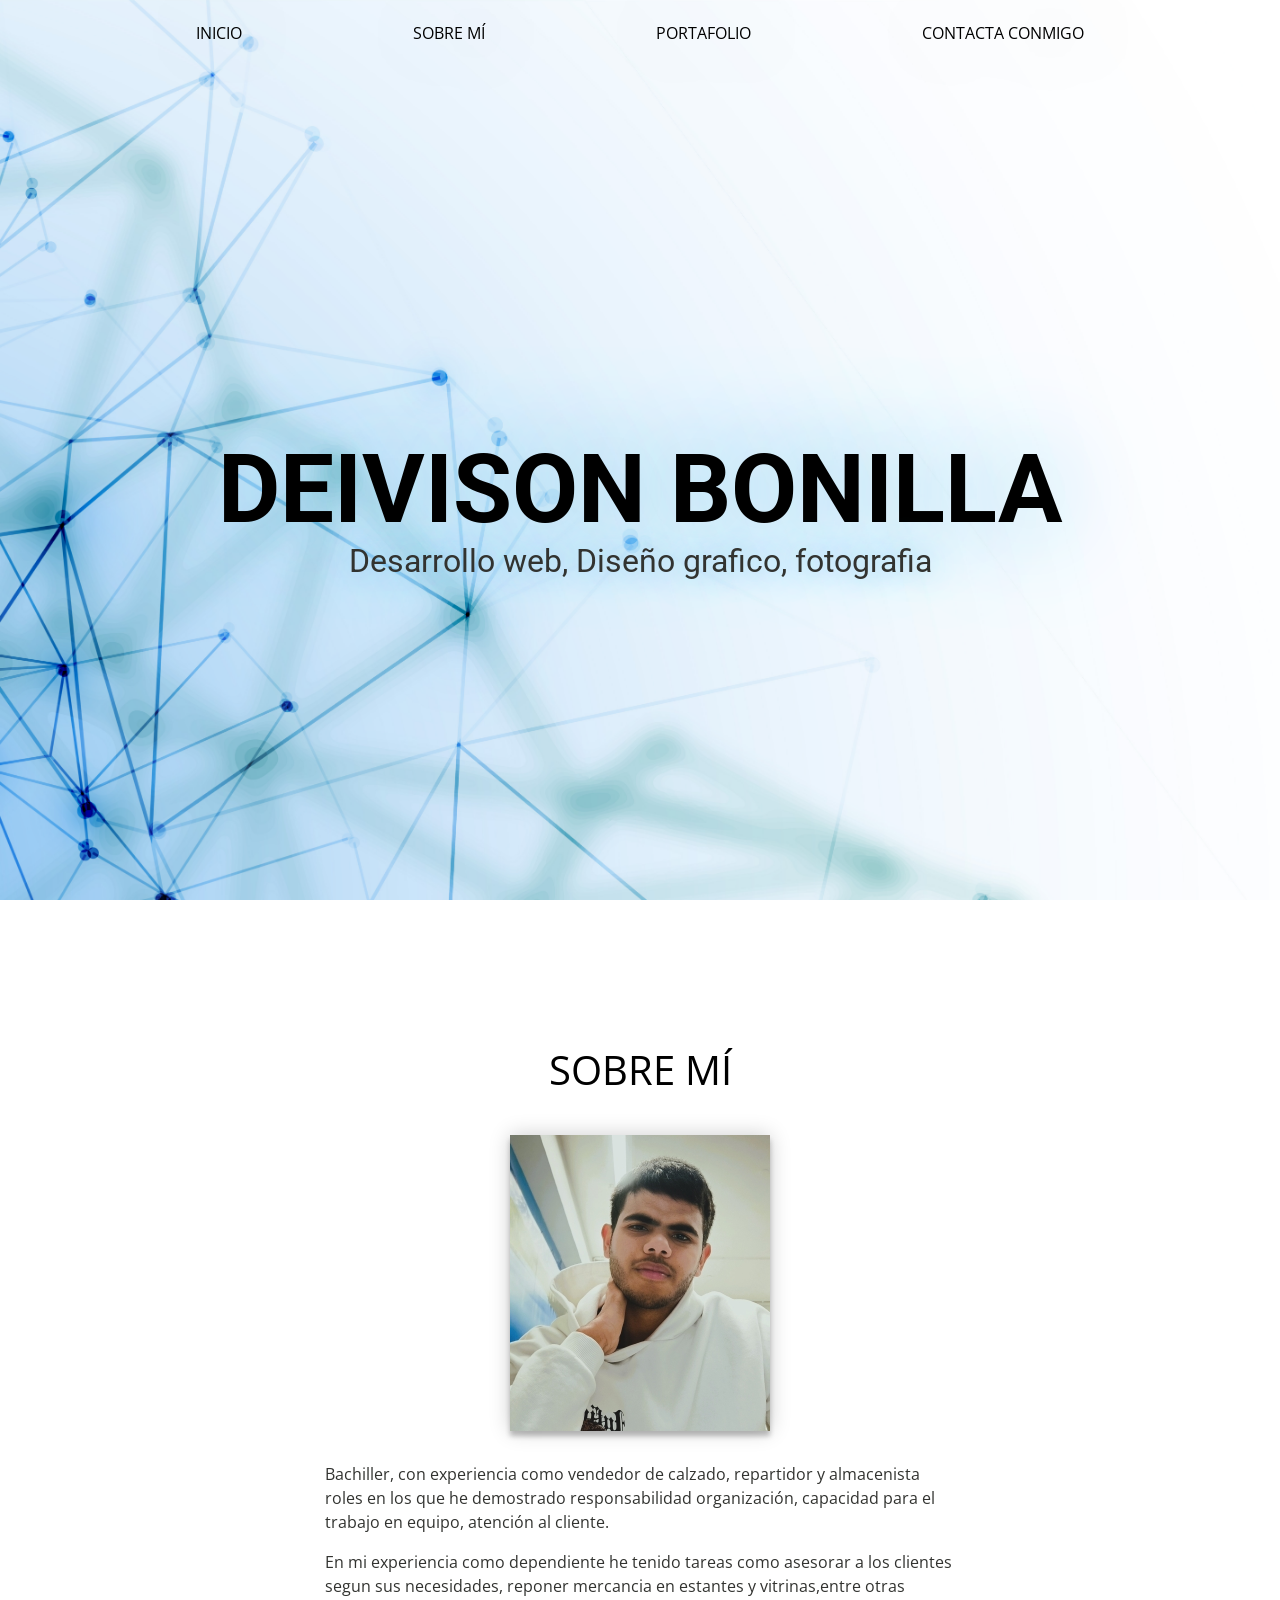
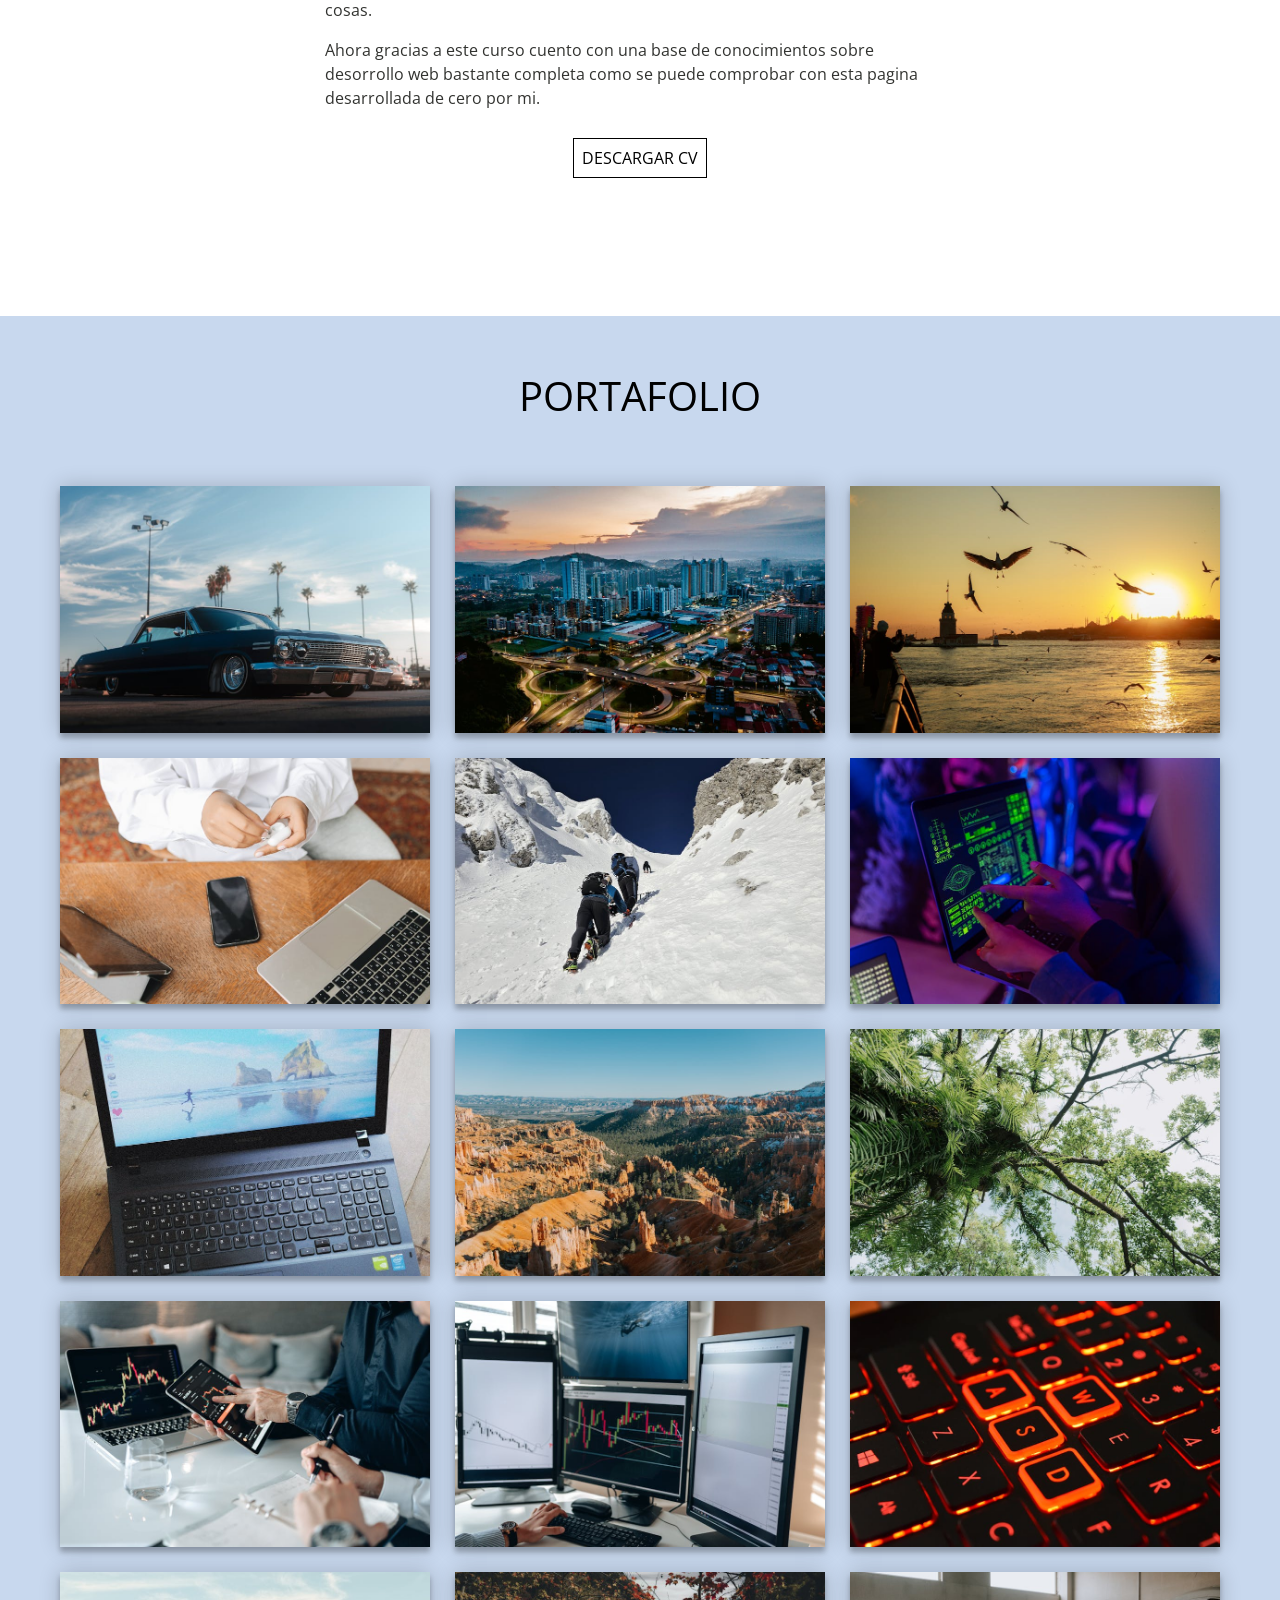
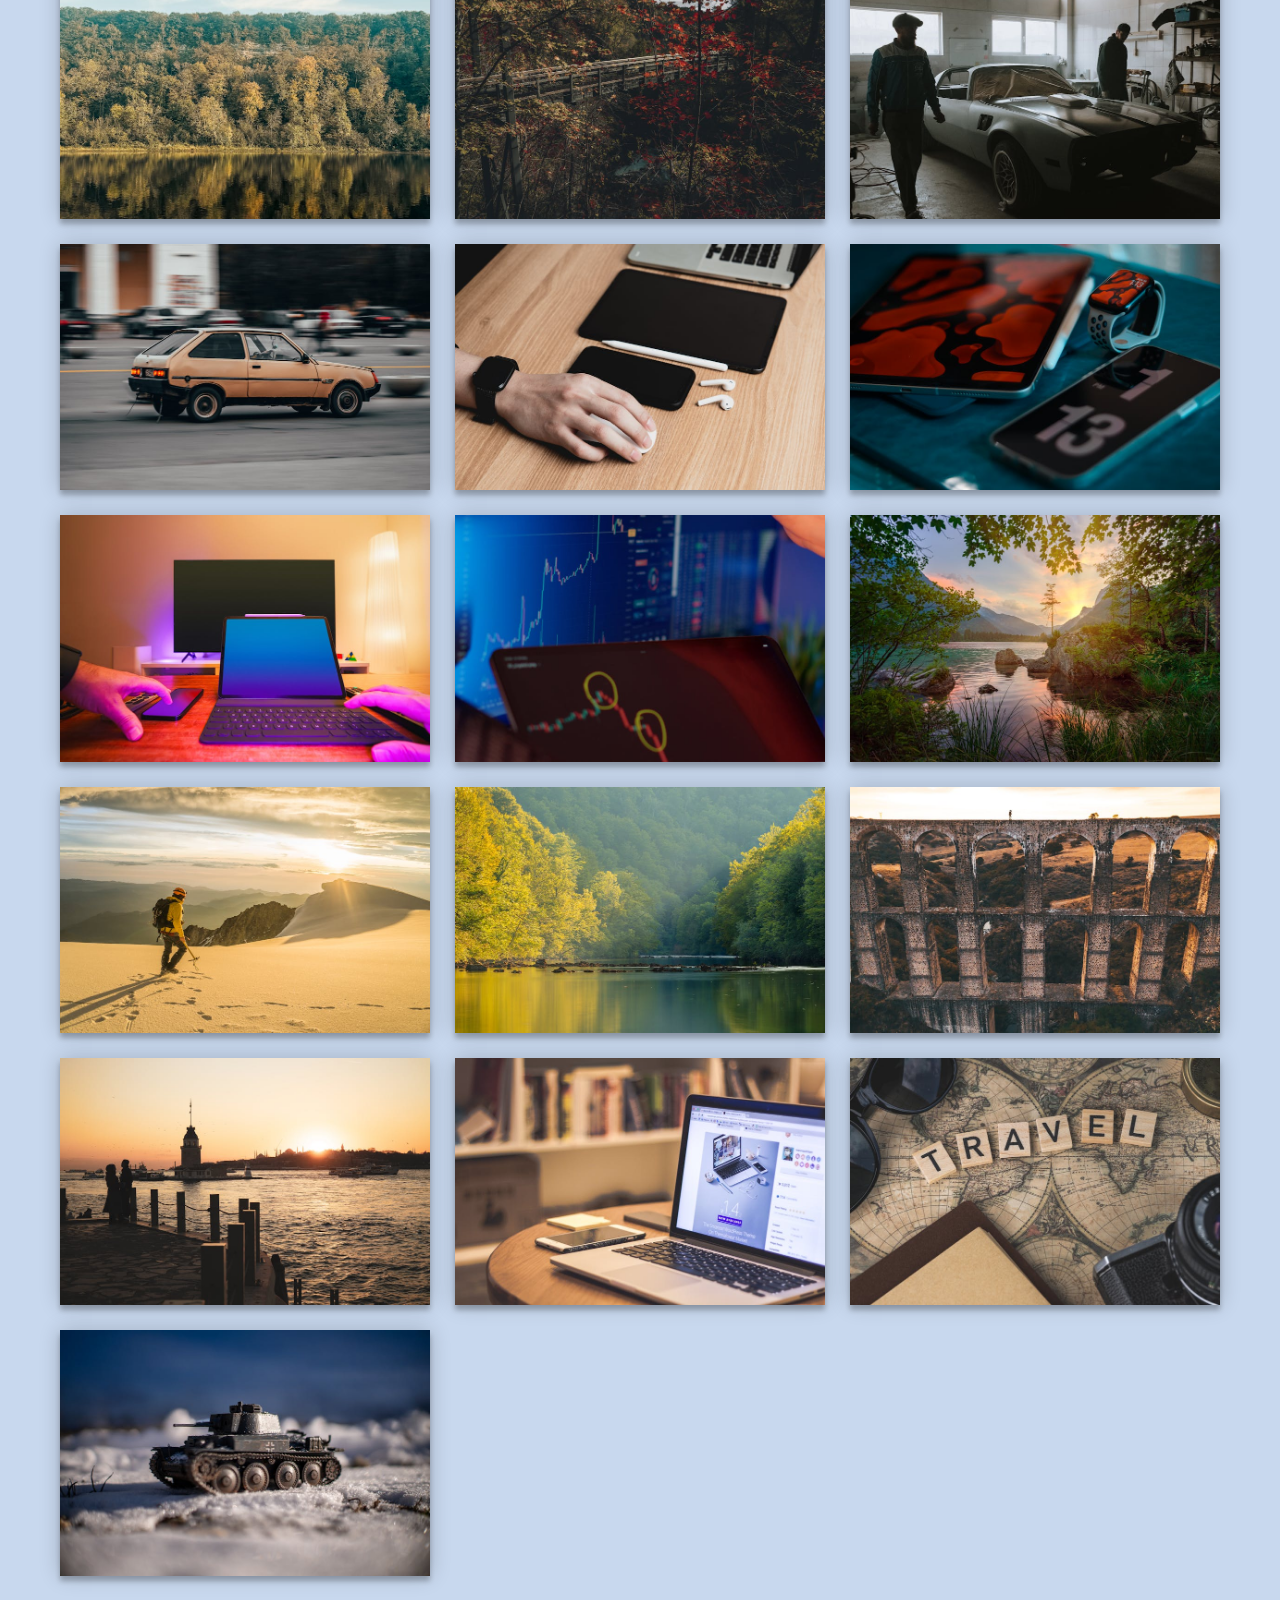
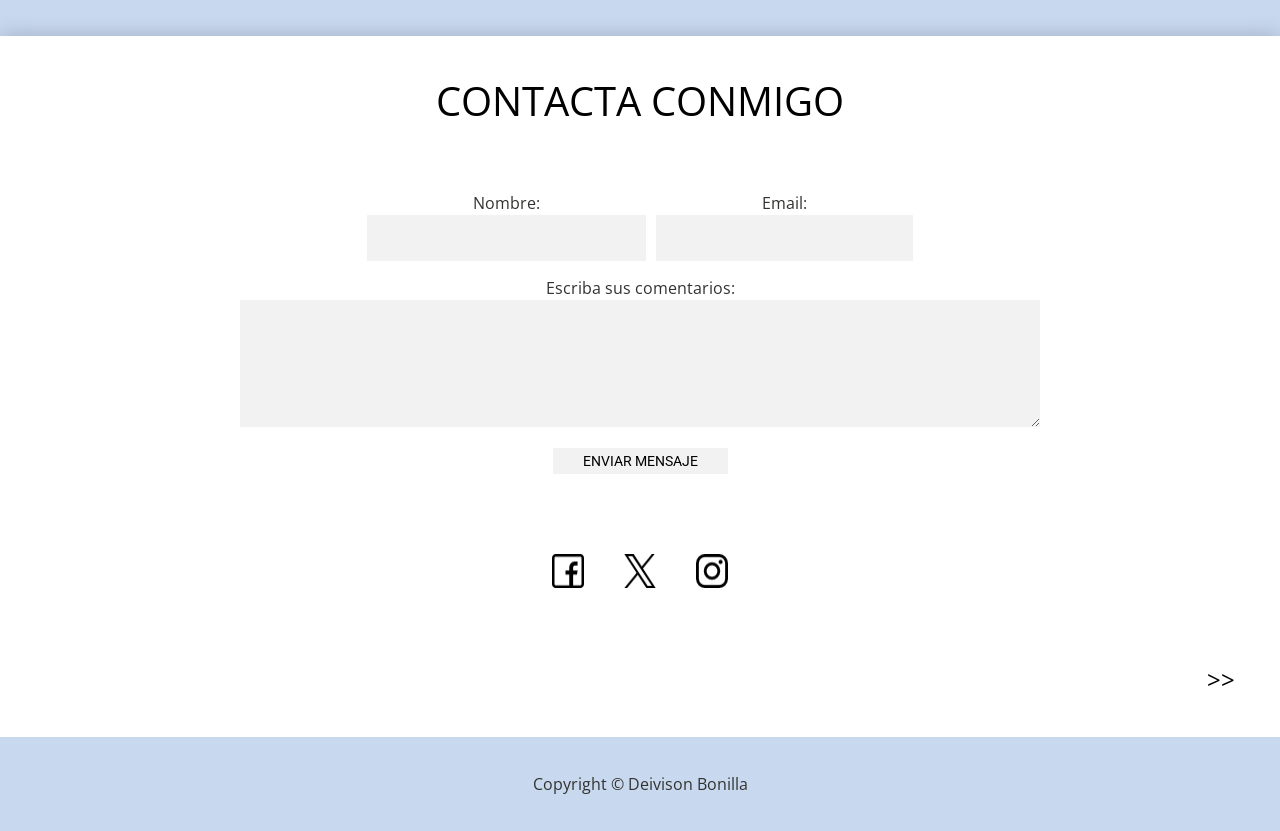
<file: index.html>
<!DOCTYPE html>
<html lang="es-ES">
<head>
	<meta charset="UTF-8">
	<meta name="viewport" content="width=device-width, initial-scale=1.0">

	<title>Web CV</title>
	
	
	<link rel="preconnect" href="https://fonts.googleapis.com">
<link rel="preconnect" href="https://fonts.gstatic.com" crossorigin>
<link href="https://fonts.googleapis.com/css2?family=Open+Sans:ital,wght@0,300..800;1,300..800&family=Roboto:ital,wght@0,100..900;1,100..900&display=swap" rel="stylesheet">
	

	<link rel="stylesheet" href="estilos.css">
	
</head>

<body>


<header>


	<div class="menu-cabecera">
	
	<a href="#" id="boton-mostrar-menu" class="boton-menu-visible">Menu</a>
	
	
	<nav class="elmenu">
	
	
		<ul class="menu-que-se-esconde" id="menu">

		<li><a href="#Portada">Inicio</a></li>
		
		
		<li><a href="#Sobremi">Sobre mí</a></li>
		
		<li><a href="#Miportafolio">Portafolio</a></li>

		<li><a href="#Micontacto">Contacta conmigo</a></li>
	
	
		</ul>

	
	</nav>
	
	</div>


</header>



<main>

	<section class="portadapag" id="Portada">

		<div class="tituloportada">
		
		<h1>Deivison Bonilla</h1>
		
		<p class="parrafointro">Desarrollo web, Diseño grafico, fotografia</p>

		</div>

	</section>



	<section id="Sobremi" class="sobremi-sec">

		<h2>Sobre mí</h2>
		
	
		<div class="mifotodeperfil">
	
		<img src="img/mifoto.jpg" alt="foto de perfil">
		
		</div>
		
		
		<br>
		
		
		
		<p>Bachiller, con experiencia como vendedor de calzado, repartidor y almacenista roles en los que he demostrado responsabilidad organización, capacidad para el trabajo en equipo, atención al cliente.
		</p>
		<br>
		<p>
		En mi experiencia como dependiente he tenido tareas como asesorar a los clientes segun sus necesidades, reponer mercancia en estantes y vitrinas,entre otras cosas.
		
		</p>
		<br>
		<p>
		Ahora gracias a este curso cuento con una base de conocimientos sobre desorrollo web bastante completa como se puede comprobar con esta pagina desarrollada de cero por mi. 
		</p>
		
		
		<div class="botondescarga">
		
		<a href="descargables/Currículum vitae Deivison Bonilla.pdf" download >Descargar CV</a>

		</div>


	</section>



	<section class="portafolio-sec" id="Miportafolio">

		<h2>Portafolio</h2>
		
		<div class="misimagenes">
		
		
		
		<img src="img/portfolio/portafoliogalery  (1).jpg" alt="auto clasico">
		
		<img src="img/portfolio/portafoliogalery  (2).jpg" alt="paisaje de ciudad">
		
		<img src="img/portfolio/portafoliogalery  (3).jpg" alt="atardecer en el puerto">
		
		<img src="img/portfolio/portafoliogalery  (4).jpg" alt="escritorio con dispositivos electronicos">
		
		<img src="img/portfolio/portafoliogalery  (5).jpg" alt="personas haciendo alpinismo">
		
		<img src="img/portfolio/portafoliogalery  (6).jpg" alt="desarrollo de codigo">
		
		<img src="img/portfolio/portafoliogalery  (7).jpg" alt="laptoop en escritorio">
		
		<img src="img/portfolio/portafoliogalery  (8).jpg" alt="paisaje rocoso">
		
		<img src="img/portfolio/portafoliogalery  (9).jpg" alt="bosque">
		
		<img src="img/portfolio/portafoliogalery  (10).jpg" alt="estadisticas digitales">
		
		<img src="img/portfolio/portafoliogalery  (11).jpg" alt="estadisticas importantes">
		
		<img src="img/portfolio/portafoliogalery  (12).jpg" alt="teclado">
		
		<img src="img/portfolio/portafoliogalery  (13).jpg" alt="reflejo del bosque en un lago ">
		
		<img src="img/portfolio/portafoliogalery  (14).jpg" alt="puente en la naturaleza ">
		
		<img src="img/portfolio/portafoliogalery  (15).jpg" alt="taller mecanico ">
		
		<img src="img/portfolio/portafoliogalery  (16).jpg" alt="Fiat a maxima velocidad ">
		
		<img src="img/portfolio/portafoliogalery  (17).jpg" alt="escritorio con dispositivos tecnologicos ">
		
		<img src="img/portfolio/portafoliogalery  (18).jpg" alt="escritorio con dispositivos tactiles ">
		
		<img src="img/portfolio/portafoliogalery  (19).jpg" alt="mesa de trabajo digital">
		
		<img src="img/portfolio/portafoliogalery  (20).jpg" alt="estadisticas de seguimiento un ">
		
		<img src="img/portfolio/portafoliogalery  (21).jpg" alt="lago con el reflejo del sol">
		
		<img src="img/portfolio/portafoliogalery  (22).jpg" alt="caminante por la nieve durante el atardecer">
		
		<img src="img/portfolio/portafoliogalery  (23).jpg" alt="lago en medio del bosque">
		
		<img src="img/portfolio/portafoliogalery  (24).jpg" alt="los pilares antiguos">
		
		<img src="img/portfolio/portafoliogalery  (25).jpg" alt="paisaje de atardecer en el puerto">
		
		<img src="img/portfolio/portafoliogalery  (26).jpg" alt="mesa de trabajo digital">
		
		<img src="img/portfolio/portafoliogalery  (27).jpg" alt="planes de viaje">
		
		<img src="img/portfolio/portafoliogalery  (28).jpg" alt="modelo escala de un tanque">
		

		</div>

	</section>



	<section class="contacto-sec" id="Micontacto">
	
		<h2>Contacta conmigo</h2>
	
		
		
		<form name="formContacta" id="formContacta">
		
		<div class="formulario">

		<p>
		<label for="campoNombre">Nombre:</label>
		<input type="text" name="campoNombre" id="campoNombre">
		</p>
		
		<p>
		<label for="campoEmail">Email:</label>
		<input type="email" name="campoEmail" id="campoEmail">
		</p>
		
		</div>
		
		<p>
		<label for="campoComentarios">Escriba sus comentarios:</label><br>
		<textarea name="campoComentarios" id="campoComentarios" cols="60" rows="6">
		</textarea>
		</p>
		
		
		<input type="button" name="elenviar" id="elenviar"  value="Enviar mensaje">
		
		
		
		</form>
		
			<nav class="redesmenu">
		
			<ul>
		
			<li><a href="https://www.facebook.com/login/?next=https%3A%2F%2Fwww.facebook.com%2F%3Flocale%3Des_ES"><img src="img/facebook.png" alt="enlace para ir a facebook"></a></li>
			
			<li><a href="https://x.com/?lang=es"><img src="img/gorjeo.png" alt="enlace para ir a facebook"></a></li>

			<li><a href="https://www.instagram.com/?hl=es"><img src="img/logotipo-de-instagram.png" alt="enlace para ir a facebook"></a></li>
			
			</ul>

			</nav>
		
	
		<div class="enlaceescondido" style="display: flex; justify-content: flex-end;">
		<a href="pagina-sorpresa.html">>></a>
		</div>
		

	</section>

</main>



<footer>


<p>Copyright &copy; Deivison Bonilla</p>


</footer>



<script src="javascript.js" defer></script>


</body>

</html>
</file>
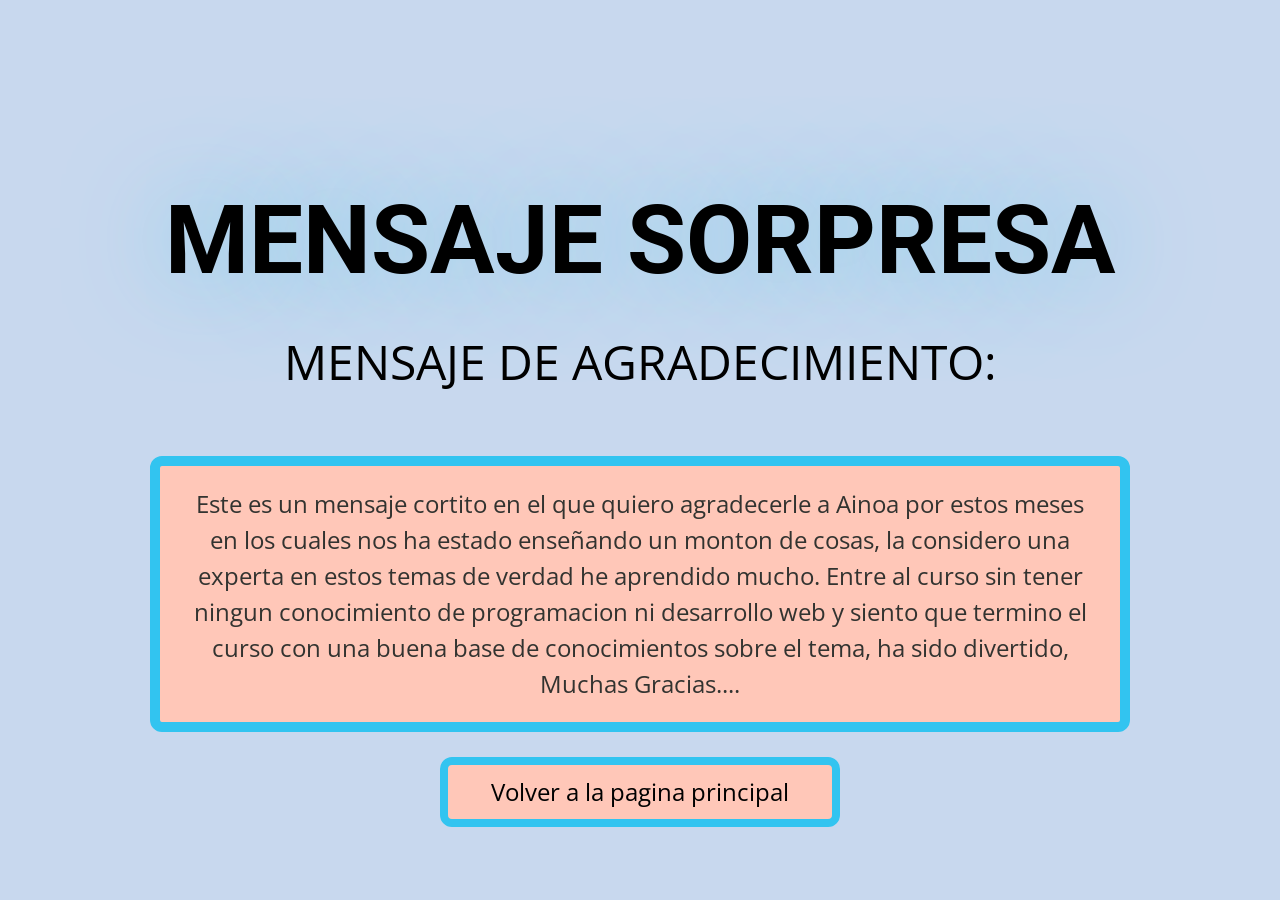
<file: pagina-sorpresa.html>
<!DOCTYPE html>
<html lang="es-ES">
<head>
	<meta charset="UTF-8">
	<meta name="viewport" content="width=device-width, initial-scale=1.0">

	<title>Web CV</title>
	
	
	<link rel="preconnect" href="https://fonts.googleapis.com">
<link rel="preconnect" href="https://fonts.gstatic.com" crossorigin>
<link href="https://fonts.googleapis.com/css2?family=Open+Sans:ital,wght@0,300..800;1,300..800&family=Roboto:ital,wght@0,100..900;1,100..900&display=swap" rel="stylesheet">
	

	<link rel="stylesheet" href="estilos.css">
	
</head>

<body class="pagina-sorpresa">



<header>

	<h1 Class="sorpresa">Mensaje sorpresa</h1>
	

</header>



<main class="agradecimiento">

	<section>

		<h2>Mensaje de agradecimiento:</h2>
		
		<p class="mansajito">Este es un mensaje cortito en el que quiero agradecerle a Ainoa por estos meses en los cuales nos ha estado enseñando un monton de cosas, la considero una experta en estos temas de verdad he aprendido mucho. Entre al curso sin tener ningun conocimiento de programacion ni desarrollo web y siento que termino el curso con una buena base de conocimientos sobre el tema, ha sido divertido, Muchas Gracias....</p>
		
		
		<div class="enlacevolver">

		<a href="index.html">Volver a la pagina principal</a>

		</div>
				
				
	</section>
		
		
		
		
		
</main>




<script src="javascript.js" defer></script>


</body>

</html>
</file>
<file: estilos.css>
/*
ÍNDICE:
1. Normalización
2. Reset
3. Estilos propios
4. Apartados Web
...
*/

/* 1. Normalización ........................................................................... */
/*! normalize.css v8.0.1 | MIT License | github.com/necolas/normalize.css */
button,hr,input{overflow:visible}progress,sub,sup{vertical-align:baseline}[type=checkbox],[type=radio],legend{box-sizing:border-box;padding:0}html{line-height:1.15;-webkit-text-size-adjust:100%}body{margin:0}details,main{display:block}h1{font-size:2em;margin:.67em 0}hr{box-sizing:content-box;height:0}code,kbd,pre,samp{font-family:monospace,monospace;font-size:1em}a{background-color:transparent}abbr[title]{border-bottom:none;text-decoration:underline;text-decoration:underline dotted}b,strong{font-weight:bolder}small{font-size:80%}sub,sup{font-size:75%;line-height:0;position:relative}sub{bottom:-.25em}sup{top:-.5em}img{border-style:none}button,input,optgroup,select,textarea{font-family:inherit;font-size:100%;line-height:1.15;margin:0}button,select{text-transform:none}[type=button],[type=reset],[type=submit],button{-webkit-appearance:button}[type=button]::-moz-focus-inner,[type=reset]::-moz-focus-inner,[type=submit]::-moz-focus-inner,button::-moz-focus-inner{border-style:none;padding:0}[type=button]:-moz-focusring,[type=reset]:-moz-focusring,[type=submit]:-moz-focusring,button:-moz-focusring{outline:ButtonText dotted 1px}fieldset{padding:.35em .75em .625em}legend{color:inherit;display:table;max-width:100%;white-space:normal}textarea{overflow:auto}[type=number]::-webkit-inner-spin-button,[type=number]::-webkit-outer-spin-button{height:auto}[type=search]{-webkit-appearance:textfield;outline-offset:-2px}[type=search]::-webkit-search-decoration{-webkit-appearance:none}::-webkit-file-upload-button{-webkit-appearance:button;font:inherit}summary{display:list-item}[hidden],template{display:none}


/* 2. Reset ........................................................................... */
/* Reset.css v2.0 | 20110126 | License: none (public domain) | http://meyerweb.com/eric/tools/css/reset/ */
a,abbr,acronym,address,applet,article,aside,audio,b,big,blockquote,body,canvas,caption,center,cite,code,dd,del,details,dfn,div,dl,dt,em,embed,fieldset,figcaption,figure,footer,form,h1,h2,h3,h4,h5,h6,header,hgroup,html,i,iframe,img,ins,kbd,label,legend,li,mark,menu,nav,object,ol,output,p,pre,q,ruby,s,samp,section,small,span,strike,strong,sub,summary,sup,table,tbody,td,tfoot,th,thead,time,tr,tt,u,ul,var,video{margin:0;padding:0;border:0;font-size:100%;font:inherit;vertical-align:baseline}article,aside,details,figcaption,figure,footer,header,hgroup,menu,nav,section{display:block}body{line-height:1}ol,ul{list-style:none}blockquote,q{quotes:none}blockquote:after,blockquote:before,q:after,q:before{content:'';content:none}table{border-collapse:collapse;border-spacing:0}


/* 3. Estilos propios ................................................................. */
html{box-sizing: border-box;}
*, *:before, *:after {box-sizing: inherit;}

a{text-decoration:none; transition:all 0.3s linear; word-wrap:break-word; color: black;}

img{max-width:100%; height:auto;}

abbr{cursor:help;}

input[type="submit"],input[type="button"],input[type="reset"],button{cursor:pointer;}

.rwd-container { position: relative; padding-bottom: 56.25%;  /* 16:9 */ height: 0; overflow: hidden; margin:0 0 25px 0;}
	.rwd-container video, .rwd-container iframe, .rwd-container object, .rwd-container embed { position: absolute; top: 0; left: 0; width: 100%; height: 100%; }

html {scroll-behavior: smooth;}
@media screen and (prefers-reduced-motion: reduce) {
    html {scroll-behavior: auto;}
}

/* Iremos añadiendo más estilos útiles para aplicarlos siempre en nuestras páginas */


/* 4. Estilos generales
 ................................................................. */


body{

	font-family: "Open Sans", sans-serif;
  font-optical-sizing: auto;
  font-weight: <weight>;
  font-style: normal;
  font-variation-settings:
    "wdth" 100;
	background-color:#FFFFFF;

}

img{ box-shadow: 0 0 20px 0 rgba(0, 0, 0, 0.2), 0 5px 5px 0 rgba(0, 0, 0, 0.24); max-width:100%; height:100%;}



a:hover, a:focus{
	
	color: #2CC736;
	
}
	




h1, h2, header nav li, input, .botondescarga{
	text-transform: uppercase;
}




h2{
	font-size:2.5rem;
	font-weight: 400;
	text-align: center;
	padding-bottom: 70px; 
}


p{
	text-align: center;
	color: #323330;
	line-height: 1.5;
	font-stretch: semi-condensed;
	
	  
}

li img {
	box-shadow:none;
}
		

/* CABECERA */




.menu-cabecera{
	background:transparent;
	padding: 25px;
	position: fixed;
	width: 100%;

}
.menu-cabecera.scrolling{position:fixed; background:#A5BEE3; text-shadow:black;}


.elmenu ul{
	display: flex;
	justify-content: space-evenly;
	text-shadow: 1px 0px 70px black;

}



@media screen and (max-width: 540px) {

	.elmenu ul{
		
		flex-direction:column;
		display: none;
		
	}
	
	.portafolio-sec{scroll-margin-top: 86px;}
	
	
	.boton-menu-visible{
	font-size: 2rem;
}
	
}
	
@media screen and (min-width: 540px) {

	.menu-que-se-esconde{
		
		display: flex;
	}
	
	.boton-menu-visible{
		display: none;
	}
	
	
}




header nav li{
	
	display: inline-block;

}




/* INTRO */

.portadapag{
	
	display: flex;
	justify-content: center;
	align-items: center;
	height: 100vh;
	margin: 0;
	background: transparent url(img/fondopagina.jpg) no-repeat center center;
	background-size: cover;
	width: 100%;
	}



h1{
	font-family: "Roboto", sans-serif;
	text-align: center;
	font-size: 6rem;
	font-weight: 700;
	padding-top: 15%;
	text-shadow: -1px 0px 100px #78CCEB;
}

@media screen and (max-width: 700px) {

	h1{
		font-size: 3rem;
	}
}

@media screen and (max-width: 760px) {

	h1{
		font-size: 4rem;
	}
}


.parrafointro{
	font-family: "Roboto", sans-serif;
	font-size: 2rem;
	font-weight: 400;
	text-shadow: 1px 0px 30px #78CCEB;
}



/* SOBRE MI */

.sobremi-sec p{
	max-width: 70ch; 
	margin: 0 auto;
	text-align:left;
}

.sobremi-sec h2{
	padding-bottom:45px;
}


html{scroll-padding-top: 60px;}

.sobremi-sec{
	scroll-margin-top: 100px;
	padding-left: 18%;
	padding-right: 18%;
	
}

.botondescarga{

	margin-top: 40px;
	text-align: center;
	
}

.botondescarga a{
	border: 0.5px solid black;
	padding: 8px;
	
}

.botondescarga a:hover{
	border:0.5px solid #2CC736;
}

.botondescarga:hover{
	transition-duration:0.5s;
	transform: translate(0,-20%);
}

.mifotodeperfil{
	
	display: flex;
	justify-content: center;
	align-items: center;
	padding-bottom:15px;padding-bottom:15px;
	
}







/* portafolio */

.portafolio-sec{
	background:  #C8D8EE;
	padding: 60px;

}


.misimagenes{
	
	display: grid;
	grid-template-columns: repeat(auto-fit, minmax(340px, 1fr));
	gap: 25px;

	
}

@media screen and (max-width: 460px) {

	.portafolio-sec{
		padding: 25px;
	}
}

@media screen and (max-width: 375px) {
	.misimagenes{
		
		grid-template-columns: repeat(auto-fit, minmax(300px, 1fr));
		
	}
	.portafolio-sec{
		padding: 10px;
	}
}





/* contacto*/

.sobremi-sec, .contacto-sec, .portafolio-sec{
	margin-top: 150px;

}

.formulario{
	display: flex;
	justify-content: center;
	gap: 10px;	

}

.formulario input{
	width: 100%;
	display: inline-block;
}

.contacto-sec {
 
 scroll-margin-top: 82px;
  background: #FFFFFF;
  width: 100%;
  margin: 0 auto ;
  padding: 45px;
  box-shadow: 0 0 20px 0 rgba(0, 0, 0, 0.2), 0 5px 5px 0 rgba(0, 0, 0, 0.24);
  overflow-wrap: break-word;
}
.contacto-sec input, textarea {
  font-family: "Roboto", sans-serif;
  outline: 0;
  background: #f2f2f2;
  width: 100%;
  max-width:800px;
  border: 0;
  margin: 0 0 15px;
  padding: 15px;
  box-sizing: border-box;
  font-size: 14px;
}

@media screen and (max-width: 660px) {
	
	.formulario{
		flex-direction: column;
		width: 100%;
		
		justify-content: center; 
		align-items: center;     
	}
	
	textarea{
		width: 100%;
		max-width: 80%;
		height: 120px; 
		box-sizing: border-box;
	}
}




#elenviar{
	display: block;
	padding: 5px 30px;
    width: auto;
    margin: 0px auto;
}




.redesmenu ul{
	display: flex;
	justify-content: center;
}

.redesmenu li{
	padding: 80px 20px;
	display: inline-block;	
}

.redesmenu img{
	transition-duration: 0.4s;
}

.redesmenu img:hover{
	padding: 10px;
	border-radius: 5px;
	background: #72D475;
	transform: rotate(20deg);
} 

.enlaceescondido{
	display:flex; 
	justify-content: flex-end;
	font-size:1.5rem;
	transition-duration: 0.4s;
}

.enlaceescondido a:hover{
	 transform: scale(1.2);
}


footer{
	background: #C8D8EE;
	padding: 35px 0px;
}

/*pagina sorpresa*/

.pagina-sorpresa{
	
	background:#C8D8EE;
	
}

.mansajito{
	font-size:1.5rem;
	max-width: 70ch; 
	margin: 0 auto;
	padding: 20px;
    border-radius: 12px;
	border: 10px solid  #32C4F0;
	background:#FFC7B8;
	
	
}

.agradecimiento h2{
	padding-top:50px;
	font-size: 3rem;
}

@media screen and (max-width: 425px) {
	
		.agradecimiento h2{
			
			font-size:1.8rem;
			
		}
	
	}

.enlacevolver{
	display:flex;
	justify-content:center;
	font-size:1.5rem;
	margin: 25px auto;
	padding: 15px;
    border-radius: 12px;
	border: 8px solid  #32C4F0;
	background:white;
	min-width: 320px;
	max-width:400px;
	background:#FFC7B8;
	
}



.enlacevolver:hover {animation: 15s infinite arcoiris;}

@keyframes arcoiris {
   0% {border-color: #FFFFFF; color:#000;}
  12% {border-color: #E7484F;}
  24% {border-color: #f68B1D;}
  36% {border-color: #e1e23b;}
  50% {border-color: #639b47;}
  64% {border-color: #00AAC3; color:#000;}
  77% {border-color: #272b66; color:#FFF;}
  90% {border-color: #c466c1}
 100% {border-color: #FFFFFF; color:#000;}
}

/*fin de la pagina sorpresa*/

/*clase creada para COSAS JAVASCRIPT*/
.mensaje{margin:15px 0 40px 0; padding:20px; background:#91FFA6; font-size:1.5rem;}
.mensaje li{list-style-type:disc; list-style-position:inside;}
</file>
